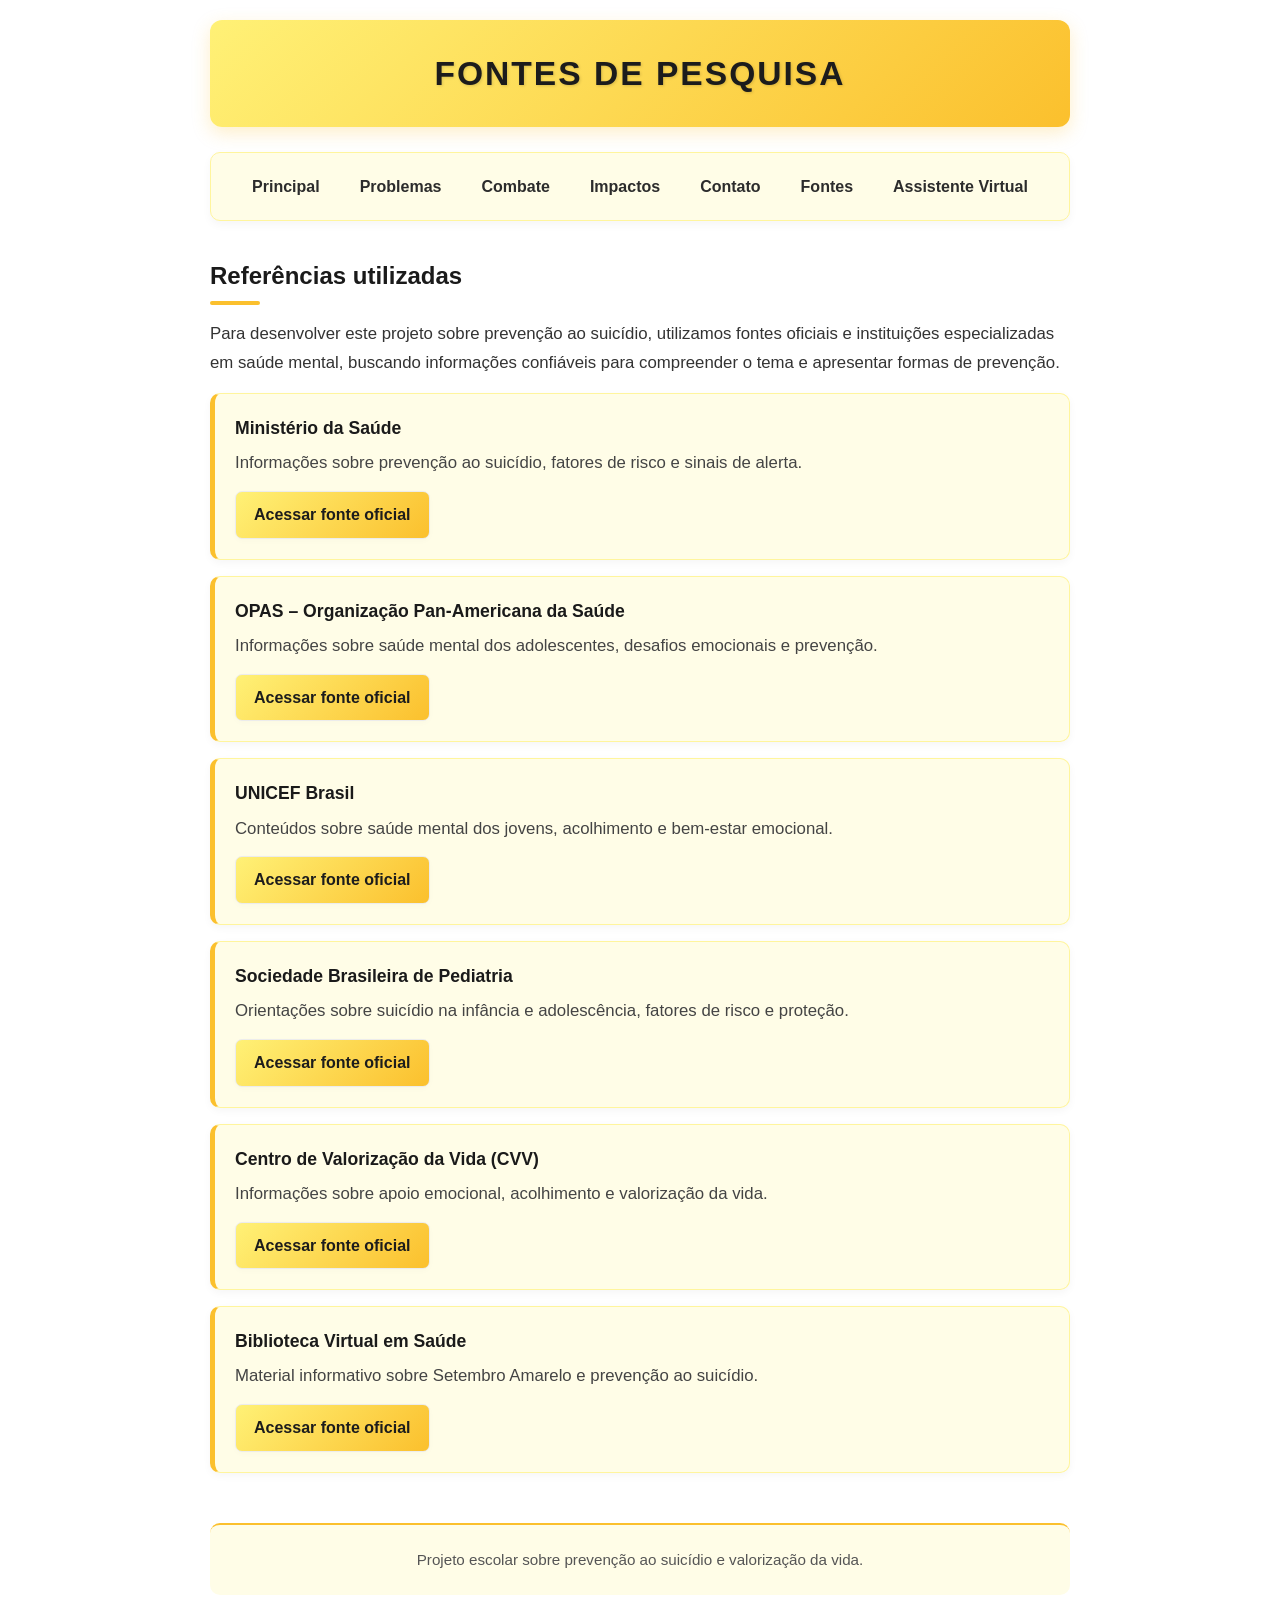
<file: fontes.html>
<!DOCTYPE html>
<html lang="pt-br">

<head>
    <meta charset="UTF-8">
    <meta name="viewport" content="width=device-width, initial-scale=1.0">
    <title>FONTES DE PESQUISA</title>
    <link rel="stylesheet" href="style.css">
</head>

<body>

    <h1>Fontes de pesquisa</h1>

    <!-- MENU DE NAVEGAÇÃO -->
    <nav>
        <ul>
            <a href="index.html">Principal</a>
    <a href="problema.html">Problemas</a>
    <a href="combate.html">Combate</a>
    <a href="impactos.html">Impactos</a>
    <a href="contato.html">Contato</a>
    <a href="fontes.html">Fontes</a>
    <a href="assistente.html"> Assistente Virtual </a>
        </ul>
    </nav>

    <h2>Referências utilizadas</h2>

    <p>
        Para desenvolver este projeto sobre prevenção ao suicídio,
        utilizamos fontes oficiais e instituições especializadas
        em saúde mental, buscando informações confiáveis para
        compreender o tema e apresentar formas de prevenção.
    </p>

    <ul class="cards-lista">

        <li>
            <strong>Ministério da Saúde</strong>
            <p>
                Informações sobre prevenção ao suicídio,
                fatores de risco e sinais de alerta.
            </p>
            <a href="https://www.gov.br/saude/pt-br/assuntos/saude-de-a-a-z/s/suicidio-prevencao"
               target="_blank" rel="noopener noreferrer">
                Acessar fonte oficial
            </a>
        </li>

        <li>
            <strong>OPAS – Organização Pan-Americana da Saúde</strong>
            <p>
                Informações sobre saúde mental dos adolescentes,
                desafios emocionais e prevenção.
            </p>
            <a href="https://www.paho.org/pt/topicos/saude-mental-dos-adolescentes"
               target="_blank" rel="noopener noreferrer">
                Acessar fonte oficial
            </a>
        </li>

        <li>
            <strong>UNICEF Brasil</strong>
            <p>
                Conteúdos sobre saúde mental dos jovens,
                acolhimento e bem-estar emocional.
            </p>
            <a href="https://www.unicef.org/brazil/saude-mental-de-adolescentes"
               target="_blank" rel="noopener noreferrer">
                Acessar fonte oficial
            </a>
        </li>

        <li>
            <strong>Sociedade Brasileira de Pediatria</strong>
            <p>
                Orientações sobre suicídio na infância e adolescência,
                fatores de risco e proteção.
            </p>
            <a href="https://www.sbp.com.br/pediatria-para-familias/medicina-do-adolescente/duvidas-sobre-suicidio-na-infancia-e-adolescencia/"
               target="_blank" rel="noopener noreferrer">
                Acessar fonte oficial
            </a>
        </li>

        <li>
            <strong>Centro de Valorização da Vida (CVV)</strong>
            <p>
                Informações sobre apoio emocional,
                acolhimento e valorização da vida.
            </p>
            <a href="https://www.cvv.org.br/"
               target="_blank" rel="noopener noreferrer">
                Acessar fonte oficial
            </a>
        </li>

        <li>
            <strong>Biblioteca Virtual em Saúde</strong>
            <p>
                Material informativo sobre Setembro Amarelo
                e prevenção ao suicídio.
            </p>
            <a href="https://bvsms.saude.gov.br/setembro-amarelo-e-dia-mundial-de-prevencao-ao-suicidio-10-9/"
               target="_blank" rel="noopener noreferrer">
                Acessar fonte oficial
            </a>
        </li>

    </ul>

    <!-- RODAPÉ -->
    <footer>
        <p>
            Projeto escolar sobre prevenção ao suicídio
            e valorização da vida.
        </p>
    </footer>

</body>
</html>
</file>
<file: style.css>
/* INDEX.HTML  */


/* Reset e configurações gerais */
* {
    margin: 0;
    padding: 0;
    box-sizing: border-box;
}

body {
    font-family: 'Segoe UI', Tahoma, Geneva, Verdana, sans-serif;
    background-color: #ffffff;
    color: #1a1a1a;
    line-height: 1.7;
    max-width: 900px;
    margin: 0 auto;
    padding: 20px;
}

/* Título Principal (H1) - Detalhado e com Sombra */
h1 {
    background: linear-gradient(135deg, #fff176, #fbc02d);
    color: #1c1c1c;
    text-align: center;
    padding: 30px 20px;
    text-transform: uppercase;
    letter-spacing: 2px;
    font-size: 2.3rem;
    font-weight: 800;
    border-radius: 12px;
    margin-bottom: 25px;
  
}

/* Menu de Navegação (<nav>) */
nav {
    background-color: #fffde7;
    border: 1px solid #fff59d;
    border-radius: 10px;
    margin-bottom: 35px;
    padding: 10px;
    box-shadow: 0 4px 10px rgba(0, 0, 0, 0.04);
}

nav ul {
    list-style: none;
    display: flex;
    justify-content: center;
    flex-wrap: wrap;
    gap: 8px;
    padding: 0;
    margin: 0;
}

nav a {
    color: #2c2c2c;
    text-decoration: none;
    font-weight: 600;
    padding: 10px 18px;
    border-radius: 8px;
    transition: all 0.25s ease;
}

nav a:hover {
    background-color: #fbc02d;
    color: #ffffff;
    transform: translateY(-2px);
}

/* Títulos Secundários (H2) */
h2 {
    color: #1a1a1a;
    margin-top: 35px;
    margin-bottom: 15px;
    font-size: 1.5rem;
    position: relative;
    padding-bottom: 8px;
}

h2::after {
    content: '';
    position: absolute;
    bottom: 0;
    left: 0;
    width: 50px;
    height: 4px;
    background-color: #fbc02d;
    border-radius: 2px;
}

/* Parágrafos */
p {
    margin-bottom: 16px;
    color: #333333;
    font-size: 1.05rem;
}

/* Listas Gerais */
ul {
    list-style: none;
    margin-bottom: 25px;
    padding-left: 0;
}

/* Links das outras páginas */
ul li a {
    display: block;
    background-color: #fafafa;
    color: #2c2c2c;
    padding: 14px 20px;
    border-radius: 8px;
    border: 1px solid #ececec;
    text-decoration: none;
    font-weight: 600;
    transition: all 0.25s ease;
    box-shadow: 0 2px 6px rgba(0, 0, 0, 0.02);
}

ul li a:hover {
    background-color: #fffde7;
    border-color: #fff59d;
    color: #000000;
    transform: translateX(5px);
}

/* Estilização para os Integrantes da Equipe */
ul li:not(:has(a)) {
    background-color: #fffde7;
    border: 1px solid #fff59d;
    color: #1a1a1a;
    padding: 12px 18px;
    margin-bottom: 10px;
    border-radius: 8px;
    font-weight: 600;
    display: inline-block;
    margin-right: 8px;
    box-shadow: 0 2px 5px rgba(0, 0, 0, 0.03);
}

/* Rodapé */
footer {
    margin-top: 50px;
    padding: 25px;
    background-color: #fffde7;
    text-align: center;
    border-top: 2px solid #fbc02d;
    border-radius: 10px;
}

footer p {
    color: #555555;
    font-size: 0.95rem;
    margin-bottom: 0;
}





/* PROBLEMAS.HTML:  */
/* Reset e configurações gerais */
* {
    margin: 0;
    padding: 0;
    box-sizing: border-box;
}

body {
    font-family: 'Segoe UI', Tahoma, Geneva, Verdana, sans-serif;
    background-color: #ffffff;
    color: #1a1a1a;
    line-height: 1.7;
    max-width: 900px;
    margin: 0 auto;
    padding: 20px;
}

/* Título Principal (H1) - Amarelo detalhado com Sombra */
h1 {
    background: linear-gradient(135deg, #fff176, #fbc02d);
    color: #1c1c1c;
    text-align: center;
    padding: 25px 20px;
    text-transform: uppercase;
    letter-spacing: 2px;
    font-size: 2.1rem;
    font-weight: 800;
    border-radius: 12px;
    margin-bottom: 25px;
    text-shadow: 1px 1px 3px rgba(0, 0, 0, 0.15);
    box-shadow: 0 6px 18px rgba(251, 192, 45, 0.25);
}

/* Menu de Navegação (<nav> e <ul>) */
nav {
    background-color: #fffde7;
    border: 1px solid #fff59d;
    border-radius: 10px;
    margin-bottom: 35px;
    padding: 10px;
    box-shadow: 0 4px 10px rgba(0, 0, 0, 0.04);
}

nav ul {
    list-style: none;
    display: flex;
    justify-content: center;
    flex-wrap: wrap;
    gap: 8px;
    padding: 0;
    margin: 0;
}

/* Estilo aplicado diretamente nas tags <a> da nav */
nav ul a {
    color: #2c2c2c;
    text-decoration: none;
    font-weight: 600;
    padding: 10px 16px;
    border-radius: 8px;
    transition: all 0.25s ease;
    display: inline-block;
}

nav ul a:hover {
    background-color: #fbc02d;
    color: #ffffff;
    transform: translateY(-2px);
}

/* Títulos Secundários (H2) */
h2 {
    color: #1a1a1a;
    margin-top: 35px;
    margin-bottom: 15px;
    font-size: 1.5rem;
    position: relative;
    padding-bottom: 8px;
}

h2::after {
    content: '';
    position: absolute;
    bottom: 0;
    left: 0;
    width: 50px;
    height: 4px;
    background-color: #fbc02d;
    border-radius: 2px;
}

/* Parágrafos */
p {
    margin-bottom: 16px;
    color: #333333;
    font-size: 1.05rem;
}

/* Cartões de lista do conteúdo */
.cards-lista {
    list-style: none;
    padding: 0;
    margin-bottom: 25px;
}

.cards-lista li {
    background-color: #fffde7;
    border: 1px solid #fff59d;
    color: #222222;
    padding: 14px 18px;
    margin-bottom: 12px;
    border-radius: 8px;
    box-shadow: 0 2px 6px rgba(0, 0, 0, 0.03);
    line-height: 1.6;
}

.cards-lista li strong {
    color: #d84315;
}

/* Rodapé */
footer {
    margin-top: 50px;
    padding: 22px;
    background-color: #fffde7;
    text-align: center;
    border-top: 2px solid #fbc02d;
    border-radius: 10px;
}

footer p {
    color: #555555;
    font-size: 0.95rem;
    margin-bottom: 0;
}





/* COMBATE.HTML  */
/* Reset e configurações gerais */
* {
    margin: 0;
    padding: 0;
    box-sizing: border-box;
}

body {
    font-family: 'Segoe UI', Tahoma, Geneva, Verdana, sans-serif;
    background-color: #ffffff;
    color: #1a1a1a;
    line-height: 1.7;
    max-width: 900px;
    margin: 0 auto;
    padding: 20px;
}

/* Título Principal (H1) - Amarelo detalhado com Sombra */
h1 {
    background: linear-gradient(135deg, #fff176, #fbc02d);
    color: #1c1c1c;
    text-align: center;
    padding: 25px 20px;
    text-transform: uppercase;
    letter-spacing: 2px;
    font-size: 2.1rem;
    font-weight: 800;
    border-radius: 12px;
    margin-bottom: 25px;
    text-shadow: 1px 1px 3px rgba(0, 0, 0, 0.15);
    box-shadow: 0 6px 18px rgba(251, 192, 45, 0.25);
}

/* Menu de Navegação (<nav> e <ul>) */
nav {
    background-color: #fffde7;
    border: 1px solid #fff59d;
    border-radius: 10px;
    margin-bottom: 35px;
    padding: 10px;
    box-shadow: 0 4px 10px rgba(0, 0, 0, 0.04);
}

nav ul {
    list-style: none;
    display: flex;
    justify-content: center;
    flex-wrap: wrap;
    gap: 8px;
    padding: 0;
    margin: 0;
}

nav ul a {
    color: #2c2c2c;
    text-decoration: none;
    font-weight: 600;
    padding: 10px 16px;
    border-radius: 8px;
    transition: all 0.25s ease;
    display: inline-block;
}

nav ul a:hover {
    background-color: #fbc02d;
    color: #ffffff;
    transform: translateY(-2px);
}

/* Títulos Secundários (H2) */
h2 {
    color: #1a1a1a;
    margin-top: 35px;
    margin-bottom: 15px;
    font-size: 1.5rem;
    position: relative;
    padding-bottom: 8px;
}

h2::after {
    content: '';
    position: absolute;
    bottom: 0;
    left: 0;
    width: 50px;
    height: 4px;
    background-color: #fbc02d;
    border-radius: 2px;
}

/* Parágrafos */
p {
    margin-bottom: 16px;
    color: #333333;
    font-size: 1.05rem;
}

/* Bloco de destaque (para Onde Buscar Apoio) */
.destaque-box {
    background-color: #fffde7;
    border: 1px solid #fff59d;
    border-left: 5px solid #fbc02d;
    padding: 18px 22px;
    border-radius: 8px;
    margin-bottom: 25px;
    box-shadow: 0 2px 6px rgba(0, 0, 0, 0.03);
}

.destaque-box p {
    margin-bottom: 10px;
}

.destaque-box p:last-child {
    margin-bottom: 0;
}

/* Cartões de lista para tópicos */
.cards-lista {
    list-style: none;
    padding: 0;
    margin-bottom: 25px;
}

.cards-lista li {
    background-color: #fffde7;
    border: 1px solid #fff59d;
    color: #222222;
    padding: 14px 18px;
    margin-bottom: 12px;
    border-radius: 8px;
    box-shadow: 0 2px 6px rgba(0, 0, 0, 0.03);
    line-height: 1.6;
}

.cards-lista li strong {
    color: #d84315;
}

/* Rodapé */
footer {
    margin-top: 50px;
    padding: 22px;
    background-color: #fffde7;
    text-align: center;
    border-top: 2px solid #fbc02d;
    border-radius: 10px;
}

footer p {
    color: #555555;
    font-size: 0.95rem;
    margin-bottom: 0;
}


/* IMPACTOS.HTML  */
/* Reset e configurações gerais */
* {
    margin: 0;
    padding: 0;
    box-sizing: border-box;
}

body {
    font-family: 'Segoe UI', Tahoma, Geneva, Verdana, sans-serif;
    background-color: #ffffff;
    color: #1a1a1a;
    line-height: 1.7;
    max-width: 900px;
    margin: 0 auto;
    padding: 20px;
}

/* Título Principal (H1) - Amarelo detalhado com Sombra */
h1 {
    background: linear-gradient(135deg, #fff176, #fbc02d);
    color: #1c1c1c;
    text-align: center;
    padding: 25px 20px;
    text-transform: uppercase;
    letter-spacing: 2px;
    font-size: 2.1rem;
    font-weight: 800;
    border-radius: 12px;
    margin-bottom: 25px;
    text-shadow: 1px 1px 3px rgba(0, 0, 0, 0.15);
    box-shadow: 0 6px 18px rgba(251, 192, 45, 0.25);
}

/* Menu de Navegação (<nav> e <ul>) */
nav {
    background-color: #fffde7;
    border: 1px solid #fff59d;
    border-radius: 10px;
    margin-bottom: 35px;
    padding: 10px;
    box-shadow: 0 4px 10px rgba(0, 0, 0, 0.04);
}

nav ul {
    list-style: none;
    display: flex;
    justify-content: center;
    flex-wrap: wrap;
    gap: 8px;
    padding: 0;
    margin: 0;
}

nav ul a {
    color: #2c2c2c;
    text-decoration: none;
    font-weight: 600;
    padding: 10px 16px;
    border-radius: 8px;
    transition: all 0.25s ease;
    display: inline-block;
}

nav ul a:hover {
    background-color: #fbc02d;
    color: #ffffff;
    transform: translateY(-2px);
}

/* Títulos Secundários (H2) */
h2 {
    color: #1a1a1a;
    margin-top: 35px;
    margin-bottom: 15px;
    font-size: 1.5rem;
    position: relative;
    padding-bottom: 8px;
}

h2::after {
    content: '';
    position: absolute;
    bottom: 0;
    left: 0;
    width: 50px;
    height: 4px;
    background-color: #fbc02d;
    border-radius: 2px;
}

/* Parágrafos */
p {
    margin-bottom: 16px;
    color: #333333;
    font-size: 1.05rem;
}

/* Bloco de destaque para dados e informações */
.destaque-box {
    background-color: #fffde7;
    border: 1px solid #fff59d;
    border-left: 5px solid #fbc02d;
    padding: 18px 22px;
    border-radius: 8px;
    margin-bottom: 25px;
    box-shadow: 0 2px 6px rgba(0, 0, 0, 0.03);
}

.destaque-box p {
    margin-bottom: 12px;
}

.destaque-box p:last-child {
    margin-bottom: 0;
}

/* Rodapé */
footer {
    margin-top: 50px;
    padding: 22px;
    background-color: #fffde7;
    text-align: center;
    border-top: 2px solid #fbc02d;
    border-radius: 10px;
}

footer p {
    color: #555555;
    font-size: 0.95rem;
    margin-bottom: 0;
}



/* CONTATO.HTML  */
/* Reset e configurações gerais */
* {
    margin: 0;
    padding: 0;
    box-sizing: border-box;
}

body {
    font-family: 'Segoe UI', Tahoma, Geneva, Verdana, sans-serif;
    background-color: #ffffff;
    color: #1a1a1a;
    line-height: 1.7;
    max-width: 900px;
    margin: 0 auto;
    padding: 20px;
}

/* Título Principal (H1) - Amarelo detalhado com Sombra */
h1 {
    background: linear-gradient(135deg, #fff176, #fbc02d);
    color: #1c1c1c;
    text-align: center;
    padding: 25px 20px;
    text-transform: uppercase;
    letter-spacing: 2px;
    font-size: 2.1rem;
    font-weight: 800;
    border-radius: 12px;
    margin-bottom: 25px;
    text-shadow: 1px 1px 3px rgba(0, 0, 0, 0.15);
    box-shadow: 0 6px 18px rgba(251, 192, 45, 0.25);
}

/* Menu de Navegação (<nav> e <ul>) */
nav {
    background-color: #fffde7;
    border: 1px solid #fff59d;
    border-radius: 10px;
    margin-bottom: 35px;
    padding: 10px;
    box-shadow: 0 4px 10px rgba(0, 0, 0, 0.04);
}

nav ul {
    list-style: none;
    display: flex;
    justify-content: center;
    flex-wrap: wrap;
    gap: 8px;
    padding: 0;
    margin: 0;
}

nav ul a {
    color: #2c2c2c;
    text-decoration: none;
    font-weight: 600;
    padding: 10px 16px;
    border-radius: 8px;
    transition: all 0.25s ease;
    display: inline-block;
}

nav ul a:hover {
    background-color: #fbc02d;
    color: #ffffff;
    transform: translateY(-2px);
}

/* Títulos Secundários (H2) */
h2 {
    color: #1a1a1a;
    margin-top: 35px;
    margin-bottom: 15px;
    font-size: 1.5rem;
    position: relative;
    padding-bottom: 8px;
}

h2::after {
    content: '';
    position: absolute;
    bottom: 0;
    left: 0;
    width: 50px;
    height: 4px;
    background-color: #fbc02d;
    border-radius: 2px;
}

/* Parágrafos */
p {
    margin-bottom: 16px;
    color: #333333;
    font-size: 1.05rem;
}

/* ESTILIZAÇÃO DO FORMULÁRIO DE CONTATO */
.formulario-contato {
    background-color: #fffde7;
    border: 1px solid #fff59d;
    padding: 30px;
    border-radius: 12px;
    box-shadow: 0 4px 12px rgba(0, 0, 0, 0.04);
    margin-top: 20px;
    margin-bottom: 30px;
}

.campo {
    margin-bottom: 20px;
    display: flex;
    flex-direction: column;
}

.campo label {
    font-weight: 600;
    color: #1a1a1a;
    margin-bottom: 8px;
    font-size: 1rem;
}

.campo input,
.campo textarea {
    padding: 12px 16px;
    border: 1px solid #e0e0e0;
    border-radius: 8px;
    font-size: 1rem;
    font-family: inherit;
    background-color: #ffffff;
    color: #1a1a1a;
    transition: border-color 0.25s ease, box-shadow 0.25s ease;
    outline: none;
}

.campo input:focus,
.campo textarea:focus {
    border-color: #fbc02d;
    box-shadow: 0 0 0 3px rgba(251, 192, 45, 0.25);
}

.campo textarea {
    resize: vertical;
    min-height: 120px;
}

/* Botão de Enviar */
.botao-enviar {
    background: linear-gradient(135deg, #fff176, #fbc02d);
    color: #1c1c1c;
    border: none;
    padding: 14px 28px;
    font-size: 1.05rem;
    font-weight: 700;
    border-radius: 8px;
    cursor: pointer;
    transition: all 0.25s ease;
    box-shadow: 0 4px 10px rgba(251, 192, 45, 0.3);
    width: 100%;
}

.botao-enviar:hover {
    background: #fbc02d;
    color: #ffffff;
    transform: translateY(-2px);
    box-shadow: 0 6px 14px rgba(251, 192, 45, 0.4);
}

/* Rodapé */
footer {
    margin-top: 50px;
    padding: 22px;
    background-color: #fffde7;
    text-align: center;
    border-top: 2px solid #fbc02d;
    border-radius: 10px;
}

footer p {
    color: #555555;
    font-size: 0.95rem;
    margin-bottom: 0;
}

/* ACESSIBILIDADE: AUMENTAR O TEXTO */
body.fonte-ampliada {
    font-size: 1.2rem;
}

/* MANTÉM OS CAMPOS E BOTÕES RESPONSIVOS */
input,
textarea,
button {
    font-family: inherit;
    max-width: 100%;
    box-sizing: border-box;
}

/* DESTAQUE AO NAVEGAR PELO TECLADO */
button:focus-visible,
input:focus-visible,
textarea:focus-visible,
a:focus-visible {
    outline: 3px solid #174a7e;
    outline-offset: 3px;
}

/* ADAPTAÇÃO PARA CELULARES */
@media (max-width: 600px) {
    body {
        padding: 12px;
    }

    .formulario-contato {
        padding: 18px;
    }

    h1 {
        font-size: 1.6rem;
        padding: 20px 12px;
    }

    nav ul a {
        padding: 10px;
    }
}

/* DADOS.HTML */
#abrir-dados {
    position: fixed;
    right: 0;
    top: 40%;
    z-index: 1000;
    background: #fbc02d;
    color: #1a1a1a;
    border: 1px solid #d9a514;
    border-radius: 10px 0 0 10px;
    padding: 14px 10px;
    font-weight: bold;
    cursor: pointer;
    writing-mode: vertical-rl;
    transform: rotate(180deg);
}

#painel-dados {
    position: fixed;
    top: 0;
    right: 0;
    z-index: 1001;
    width: min(360px, 90vw);
    height: 100vh;
    overflow-y: auto;
    padding: 24px;
    box-sizing: border-box;
    background: #fffde7;
    border-left: 3px solid #fbc02d;
    box-shadow: -5px 0 20px rgba(0, 0, 0, 0.2);
}

#painel-dados[hidden] {
    display: none;
}

#painel-dados article {
    background: white;
    border: 1px solid #fff59d;
    border-radius: 10px;
    padding: 16px;
    margin: 20px 0;
}

#painel-dados h2,
#painel-dados h3 {
    margin: 12px 0;
}

#painel-dados a {
    color: #174a7e;
    font-weight: bold;
}

#fechar-dados {
    display: block;
    margin-left: auto;
    padding: 10px;
    background: #fbc02d;
    border: none;
    border-radius: 6px;
    cursor: pointer;
}

#abrir-dados:focus-visible,
#fechar-dados:focus-visible {
    outline: 3px solid #174a7e;
    outline-offset: 3px;
}

/* FORMULARIOFIC.HTML */
/* ABA DO RELATO: MAIS ACIMA NA LATERAL */
#abrir-relato {
    position: fixed;
    right: 0;
    top: 25%;
    z-index: 9998;
    writing-mode: vertical-rl;
    background: #fbc02d;
    color: #1a1a1a;
    border: 2px solid #d9a514;
    border-right: none;
    border-radius: 10px 0 0 10px;
    padding: 14px 10px;
    font-weight: bold;
    cursor: pointer;
    box-shadow: 0 3px 12px #0003;
}

/* PAINEL DO RELATO */
#painel-relato {
    position: fixed;
    top: 0;
    right: 0;
    z-index: 10000;
    width: min(400px, 90vw);
    height: 100vh;
    overflow-y: auto;
    padding: 24px;
    box-sizing: border-box;
    background: #fffde7;
    border-left: 4px solid #fbc02d;
    box-shadow: -5px 0 20px #0003;
}

#painel-relato[hidden] {
    display: none;
}

#fechar-relato {
    display: block;
    margin-left: auto;
    padding: 10px;
    background: #fbc02d;
    border: none;
    border-radius: 6px;
    cursor: pointer;
}
#abrir-relato {
    position: fixed;
    top: 22%;
    right: 0;
    z-index: 9999;
    background: #fbc02d;
    color: #1a1a1a;
    border: 2px solid #d9a514;
    border-right: none;
    border-radius: 10px 0 0 10px;
    padding: 14px 10px;
    font-weight: bold;
    cursor: pointer;
    writing-mode: vertical-rl;
    box-shadow: 0 3px 12px #0003;
}

#painel-relato {
    position: fixed;
    top: 0;
    right: 0;
    z-index: 10000;
    width: min(400px, 90vw);
    height: 100vh;
    overflow-y: auto;
    padding: 24px;
    box-sizing: border-box;
    background: #fffde7;
    border-left: 4px solid #fbc02d;
    box-shadow: -5px 0 20px #0003;
}

#painel-relato[hidden] {
    display: none;
}

#painel-relato label {
    display: block;
    margin-top: 12px;
    font-weight: bold;
}

#painel-relato input,
#painel-relato select,
#painel-relato textarea {
    display: block;
    width: 100%;
    box-sizing: border-box;
    padding: 10px;
    margin: 6px 0 12px;
    font: inherit;
}

#fechar-relato {
    display: block;
    margin-left: auto;
    padding: 10px;
    background: #fbc02d;
    border: none;
    border-radius: 6px;
    cursor: pointer;
}



/* FONTES.HTML */

/* Cartões das fontes de pesquisa */
.cards-lista {
    list-style: none;
    padding: 0;
    margin-bottom: 30px;
}

.cards-lista li {
    background-color: #fffde7;
    border: 1px solid #fff59d;
    border-left: 5px solid #fbc02d;
    padding: 20px;
    margin-bottom: 16px;
    border-radius: 10px;
    box-shadow: 0 3px 8px rgba(0, 0, 0, 0.04);
    transition: all 0.25s ease;
}

.cards-lista li:hover {
    transform: translateY(-3px);
    box-shadow: 0 5px 12px rgba(0, 0, 0, 0.08);
}

.cards-lista li strong {
    display: block;
    color: #1a1a1a;
    font-size: 1.1rem;
    margin-bottom: 8px;
}

.cards-lista li p {
    color: #444444;
    margin-bottom: 14px;
}

/* Links dentro dos cartões */
.cards-lista li a {
    display: inline-block;
    background: linear-gradient(135deg, #fff176, #fbc02d);
    color: #1c1c1c;
    text-decoration: none;
    font-weight: 700;
    padding: 10px 18px;
    border-radius: 7px;
    transition: all 0.25s ease;
}

.cards-lista li a:hover {
    background: #fbc02d;
    color: #ffffff;
    transform: translateY(-2px);
}

/* Responsividade */
@media (max-width: 600px) {
    .cards-lista li {
        padding: 16px;
    }

    .cards-lista li a {
        display: block;
        text-align: center;
    }
}
</file>
